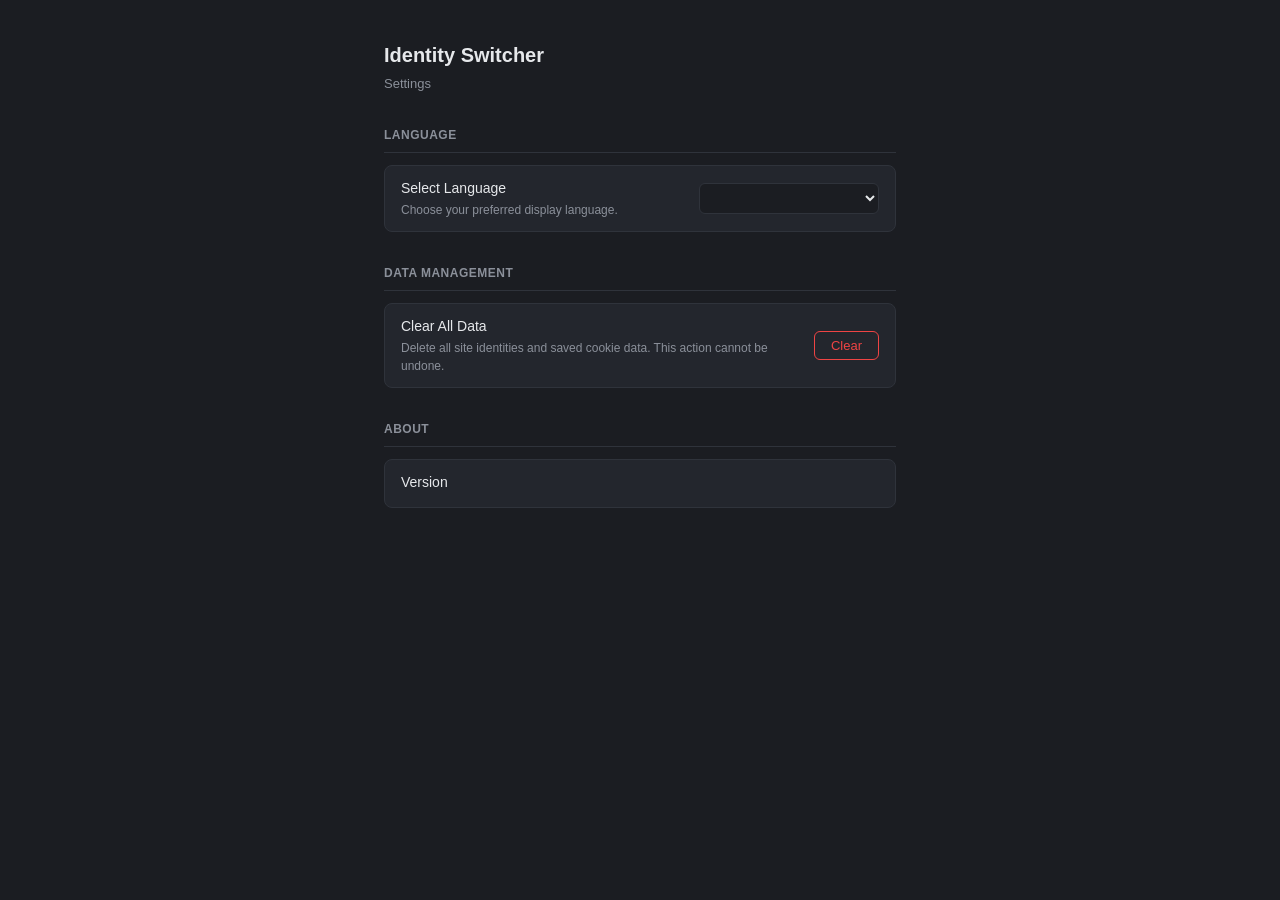
<file: src/options/index.html>
<!doctype html>
<html>
<head>
  <meta charset="utf-8">
  <title data-i18n="extName">Identity Switcher</title>
  <link rel="stylesheet" href="styles.css">
</head>
<body>
  <div class="container">
    <h1 data-i18n="extName">Identity Switcher</h1>
    <p class="subtitle" data-i18n="settings">Settings</p>

    <section>
      <h2 data-i18n="language">Language</h2>
      <div class="setting-item">
        <div>
          <div class="setting-label" data-i18n="selectLanguage">Select Language</div>
          <div class="setting-desc" data-i18n="selectLanguageDesc">Choose your preferred display language.</div>
        </div>
        <select id="language-select"></select>
      </div>
    </section>

    <section>
      <h2 data-i18n="dataManagement">Data Management</h2>
      <div class="setting-item">
        <div>
          <div class="setting-label" data-i18n="clearAllData">Clear All Data</div>
          <div class="setting-desc" data-i18n="clearAllDataDesc">Delete all site identities and saved cookie data. This action cannot be undone.</div>
        </div>
        <button id="btn-clear-all" class="danger" data-i18n="clear">Clear</button>
      </div>
    </section>

    <section>
      <h2 data-i18n="about">About</h2>
      <div class="setting-item">
        <div>
          <div class="setting-label" data-i18n="version">Version</div>
          <div class="setting-desc" id="version"></div>
        </div>
      </div>
    </section>
  </div>
  <script type="module" src="index.js"></script>
</body>
</html>
</file>
<file: src/options/styles.css>
:root {
  --bg: #1b1d22;
  --panel: #23262d;
  --fg: #e6e8eb;
  --muted: #8b909a;
  --accent: #3b82f6;
  --danger: #ef4444;
  --border: #2f333b;
}

* { box-sizing: border-box; }

html, body {
  margin: 0;
  padding: 0;
  background: var(--bg);
  color: var(--fg);
  font: 14px/1.5 -apple-system, "Segoe UI", Roboto, "Noto Sans", "Noto Sans CJK SC", "Noto Sans CJK TC", "Noto Sans JP", "Noto Sans KR", sans-serif;
}

.container {
  max-width: 560px;
  margin: 0 auto;
  padding: 40px 24px;
}

h1 {
  font-size: 20px;
  font-weight: 600;
  margin: 0;
}

.subtitle {
  color: var(--muted);
  font-size: 13px;
  margin: 4px 0 0;
}

section {
  margin-top: 32px;
}

h2 {
  font-size: 12px;
  font-weight: 600;
  color: var(--muted);
  text-transform: uppercase;
  letter-spacing: 0.5px;
  margin: 0 0 12px;
  padding-bottom: 8px;
  border-bottom: 1px solid var(--border);
}

.setting-item {
  display: flex;
  align-items: center;
  justify-content: space-between;
  gap: 16px;
  padding: 12px 16px;
  background: var(--panel);
  border: 1px solid var(--border);
  border-radius: 8px;
  margin-bottom: 8px;
}

.setting-label {
  font-size: 14px;
}

.setting-desc {
  font-size: 12px;
  color: var(--muted);
  margin-top: 2px;
}

button {
  background: var(--panel);
  color: var(--fg);
  border: 1px solid var(--border);
  border-radius: 6px;
  padding: 6px 16px;
  font-size: 13px;
  cursor: pointer;
  flex-shrink: 0;
  white-space: nowrap;
}

button:hover {
  background: #2d313a;
}

button.danger {
  color: var(--danger);
  border-color: var(--danger);
}

button.danger:hover {
  background: var(--danger);
  color: white;
}

select {
  background: var(--bg);
  color: var(--fg);
  border: 1px solid var(--border);
  border-radius: 6px;
  padding: 6px 12px;
  font-size: 13px;
  cursor: pointer;
  flex-shrink: 0;
  min-width: 180px;
}

select:hover {
  border-color: var(--accent);
}

select:focus {
  outline: none;
  border-color: var(--accent);
}
</file>
